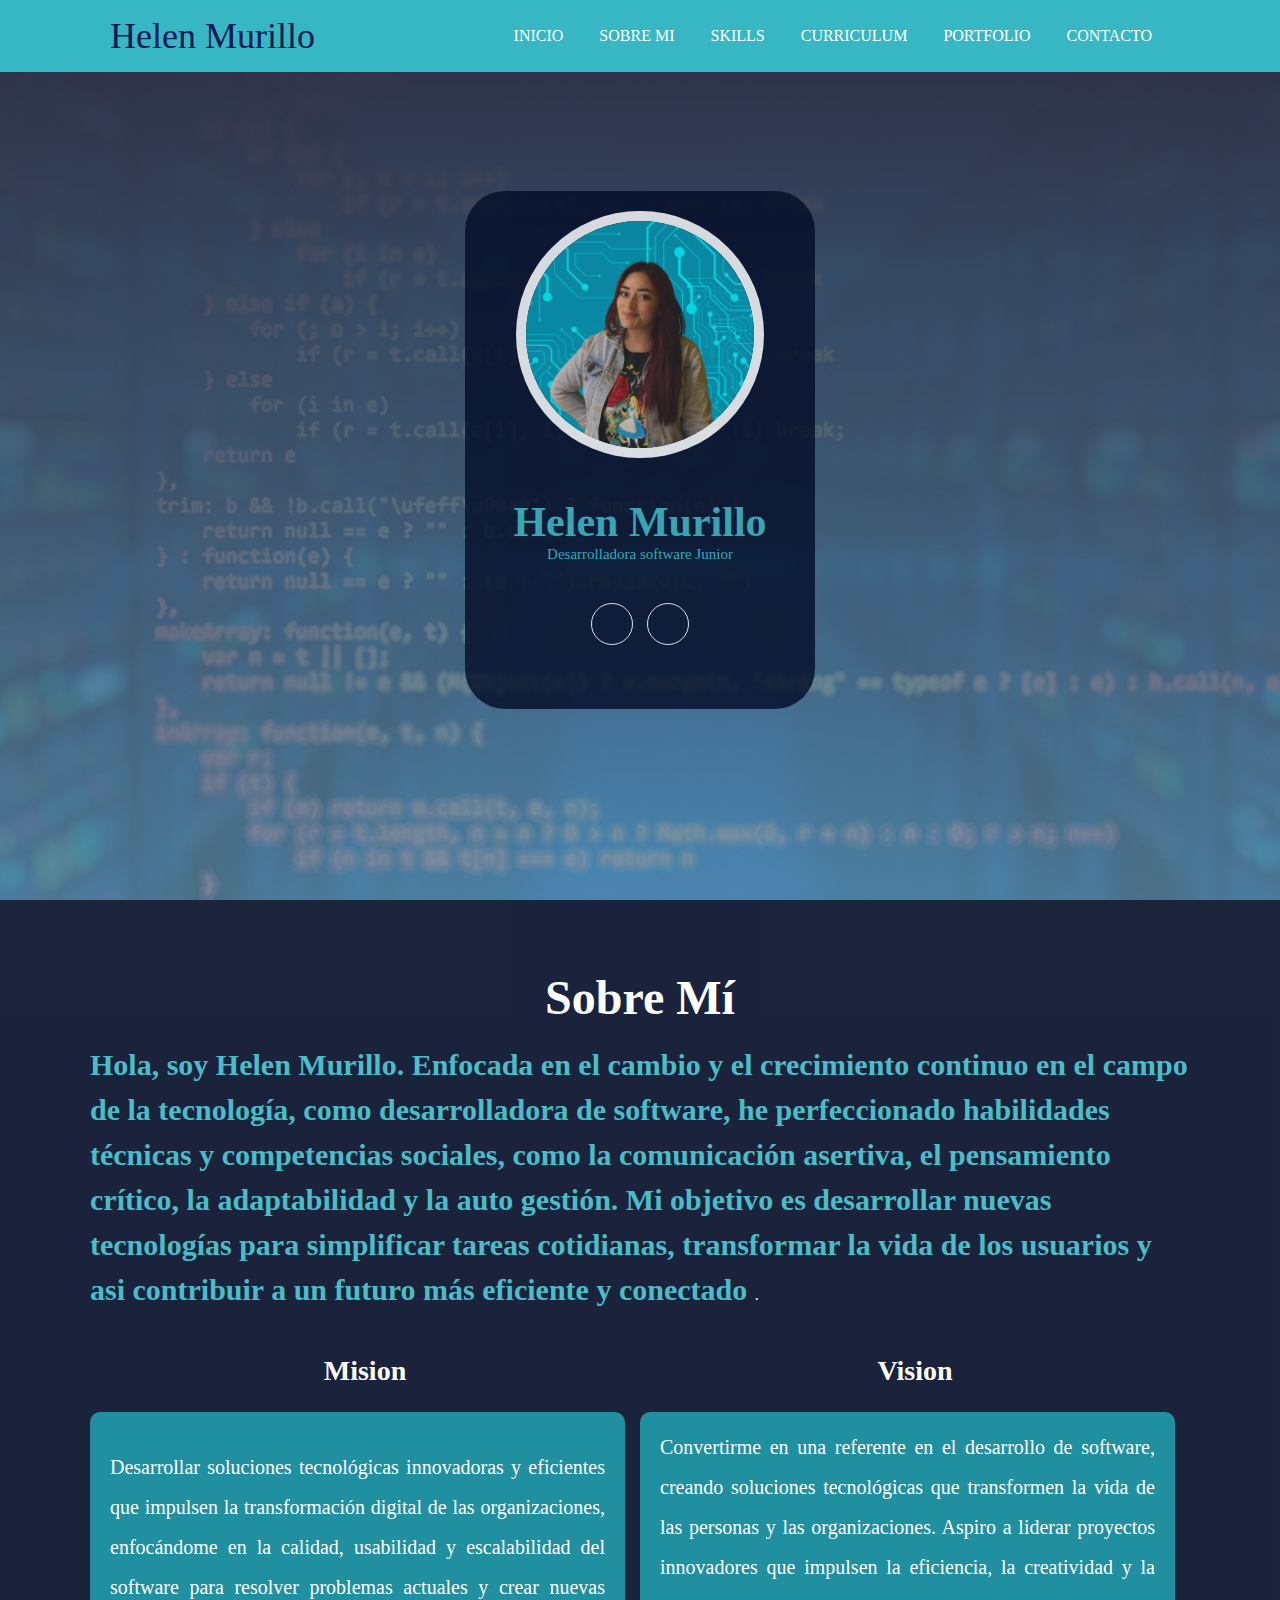
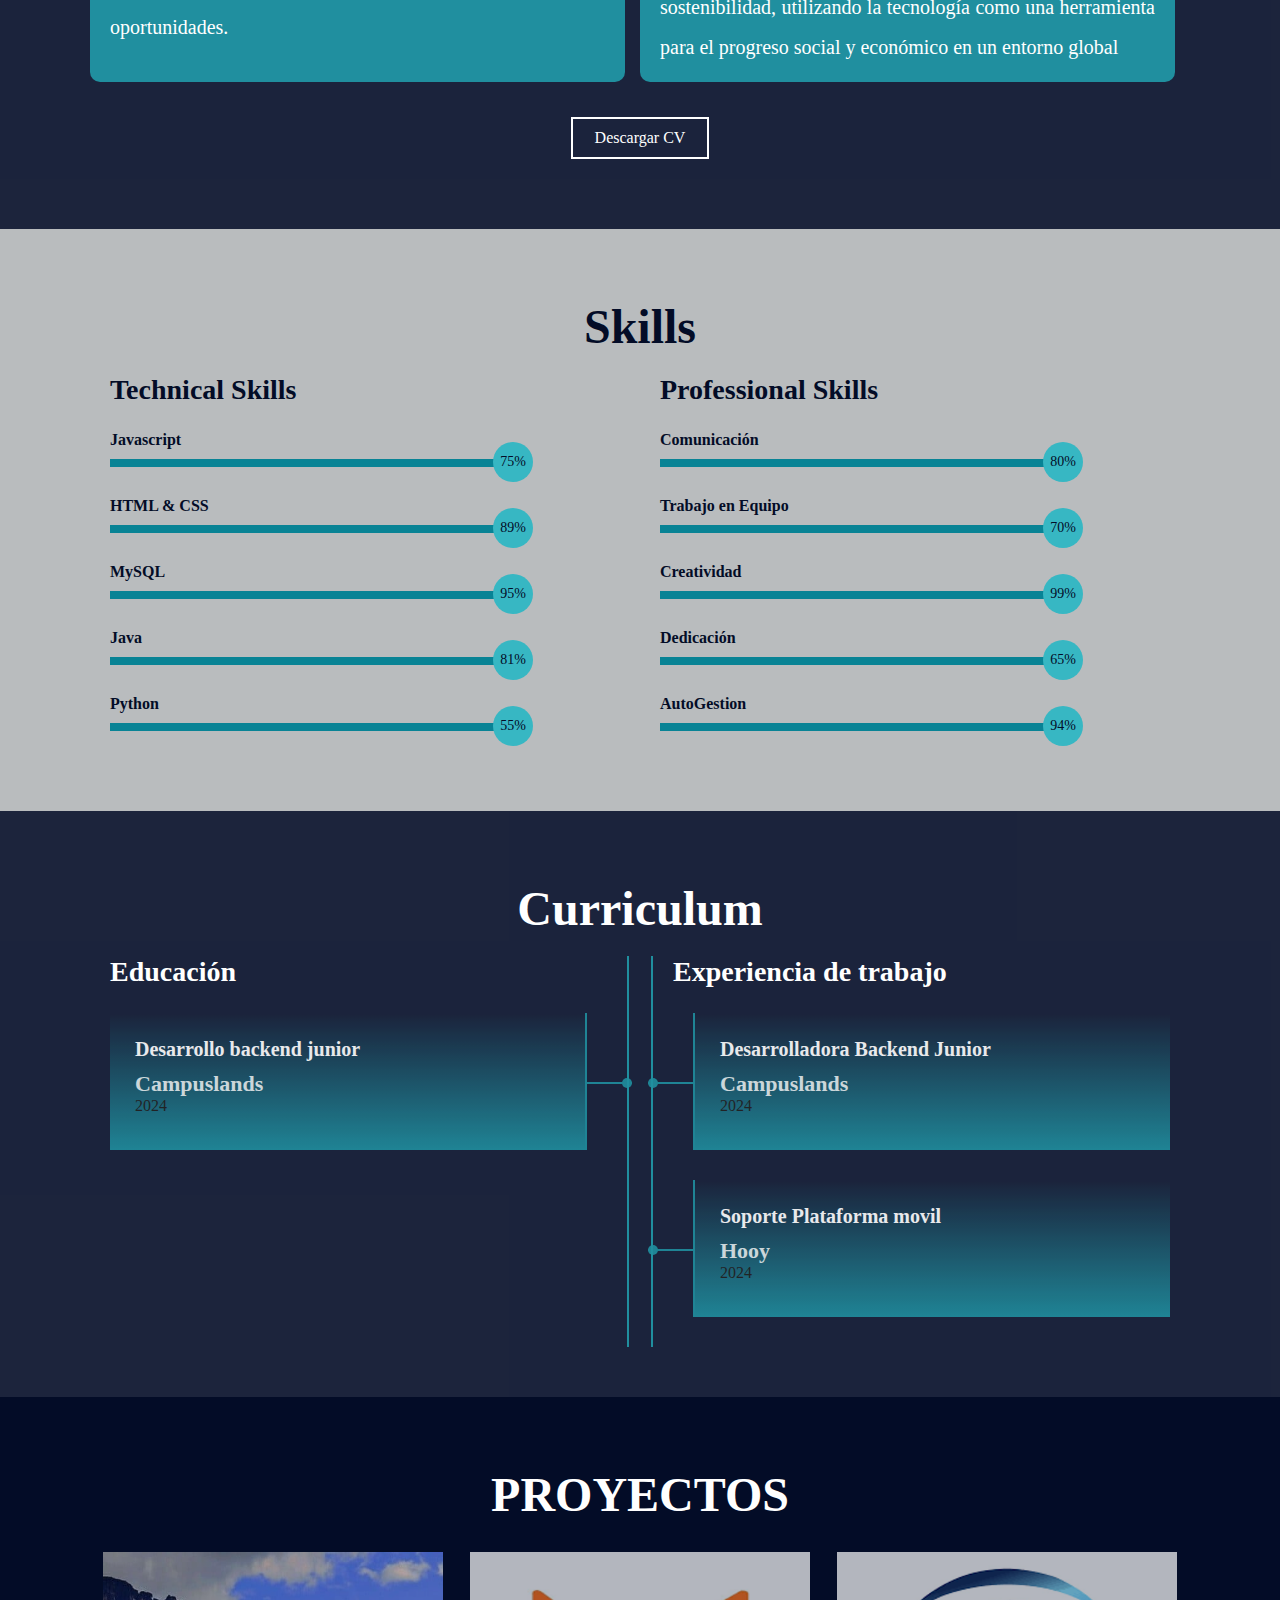
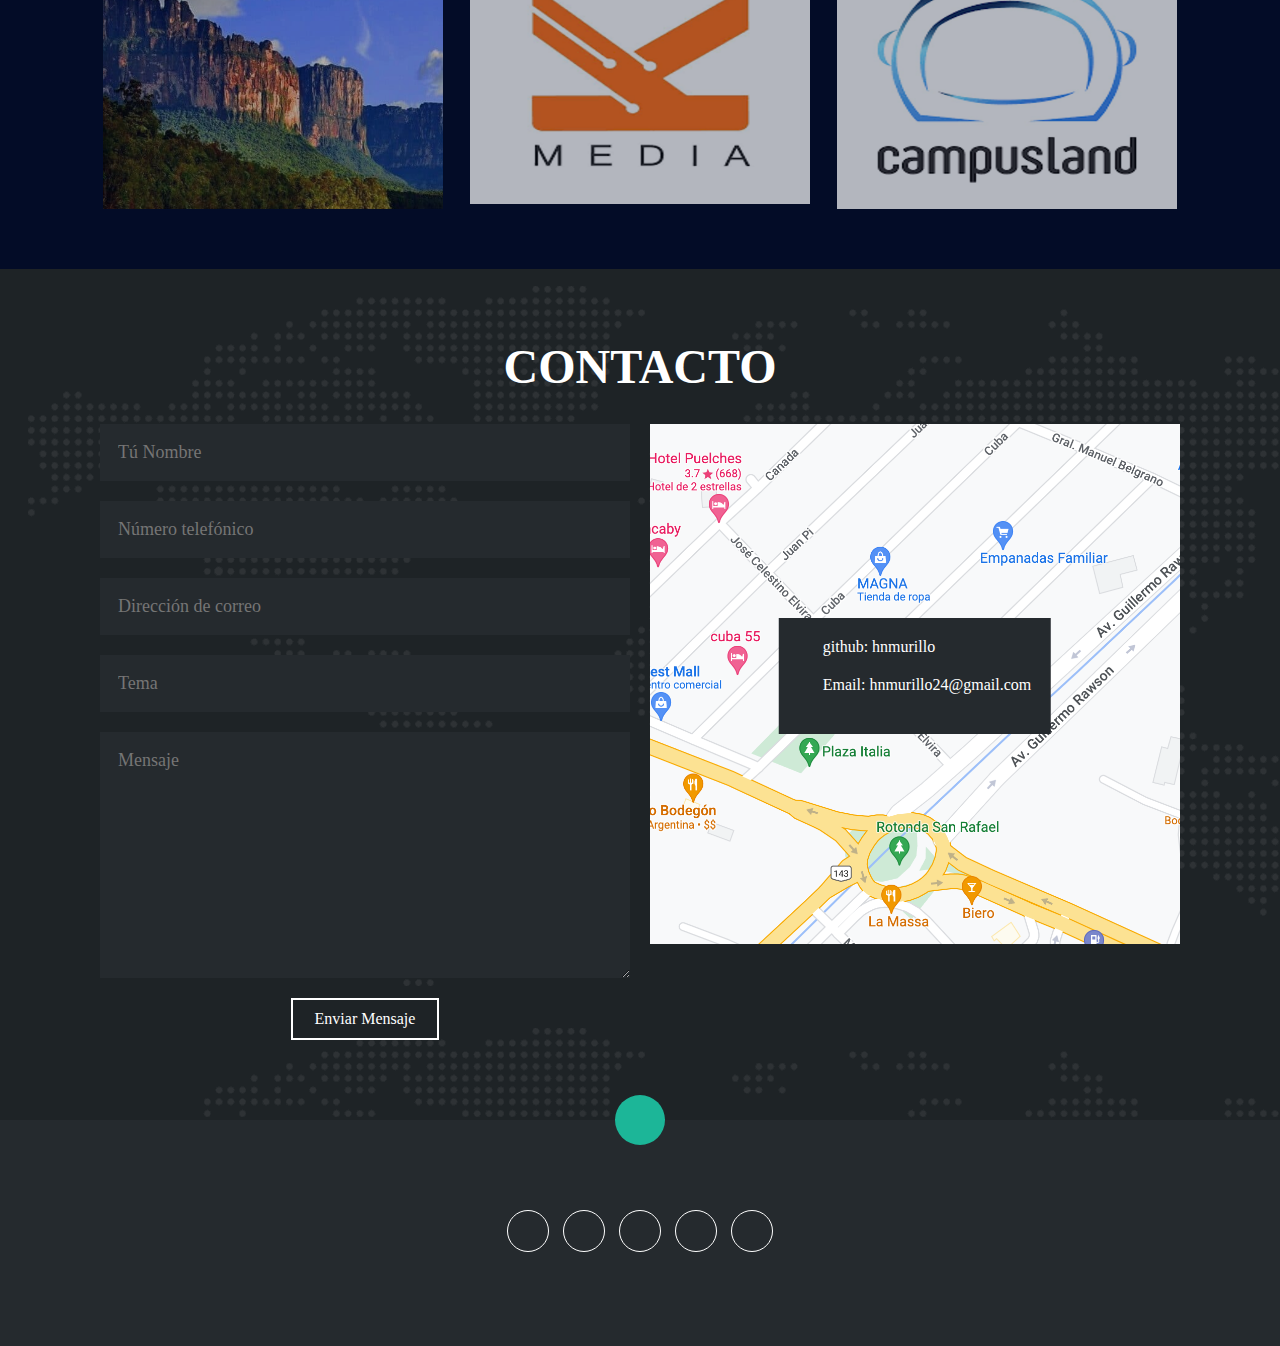
<file: index.html>
<!DOCTYPE html>
<html lang="es">
<head>
    <meta charset="UTF-8">
    <meta http-equiv="X-UA-Compatible" content="IE=edge">
    <meta name="viewport" content="width=device-width, initial-scale=1.0">
    <link rel="stylesheet" href="https://cdnjs.cloudflare.com/ajax/libs/font-awesome/6.1.2/css/all.min.css" integrity="sha512-1sCRPdkRXhBV2PBLUdRb4tMg1w2YPf37qatUFeS7zlBy7jJI8Lf4VHwWfZZfpXtYSLy85pkm9GaYVYMfw5BC1A==" crossorigin="anonymous" referrerpolicy="no-referrer" />
    <title>Portfolio</title>
    <link rel="stylesheet" href="estilo.css">
    <link rel="shortcut icon" href="./img/H.svg" type="image/x-icon">
</head>
<body>
    <!-- MENU ENCABEZADO -->
    <div class="contenedor-header">
        <header>
            <div class="logo">
                <a href="#">Helen Murillo</a>
            </div>
            <nav id="nav">
                <ul>
                    <li><a href="#inicio" onclick="seleccionar()">INICIO</a></li>
                    <li><a href="#sobremi" onclick="seleccionar()">SOBRE MI</a></li>
                    <li><a href="#skills" onclick="seleccionar()">SKILLS</a></li>
                    <li><a href="#curriculum" onclick="seleccionar()">CURRICULUM</a></li>
                    <li><a href="#portfolio" onclick="seleccionar()">PORTFOLIO</a></li>
                    <li><a href="#contacto" onclick="seleccionar()">CONTACTO</a></li>
                </ul>
            </nav>
            <div class="nav-responsive" onclick="mostrarOcultarMenu()">
                <i class="fa-solid fa-bars"></i>
            </div>
        </header>
    </div>

    <!-- SECCION INICIO -->
    <section id="inicio" class="inicio">
        <div class="contenido-banner">
            <div class="contenedor-img">
                <img src="./img/Diseño sin título (1).png" alt="">
            </div>
            <h1>Helen Murillo</h1>
            <h2>Desarrolladora software Junior </h2>
            <div class="redes">
                
                <a  href="#"> <i class="fa-brands fa-git hub"></i></a>
                <a href="#"><i class="fa-brands fa-linkedin-in"></i> </a>
                
            </div>
        </div>
    </section>

    <!-- SECCION SOBRE MI -->
    <section id="sobremi" class="sobremi">
        <div class="contenido-seccion">
            <h2>Sobre Mí</h2>
            <p><span>Hola, soy Helen Murillo. Enfocada en el cambio y el crecimiento continuo en el campo de la tecnología, como desarrolladora de software, he perfeccionado habilidades técnicas y competencias sociales, como la comunicación asertiva, el pensamiento crítico, la adaptabilidad y la auto gestión. Mi objetivo es desarrollar nuevas tecnologías para simplificar tareas cotidianas, transformar la vida de los usuarios y asi contribuir a un futuro más eficiente y conectado
            </span> .</p>

            <div class="fila">
               
                <div class="col">
                    <h3>Mision</h3>
                    <div class="contenedor-intereses">
                        <div class="interes">
                           
                        <span class="vision">Desarrollar soluciones tecnológicas innovadoras y eficientes que impulsen la transformación digital de las organizaciones, enfocándome en la calidad, usabilidad y escalabilidad del software para resolver problemas actuales y crear nuevas oportunidades.</span>
                        </div>
                    </div>
                </div>

                <!-- intereses -->
                <div class="col">
                    <h3>Vision</h3>
                    <div class="contenedor-intereses">
                        <div class="interes">
                           
                        <span class="vision">Convertirme en una referente en el desarrollo de software, creando soluciones tecnológicas que transformen la vida de las personas y las organizaciones. Aspiro a liderar proyectos innovadores que impulsen la eficiencia, la creatividad y la sostenibilidad, utilizando la tecnología como una herramienta para el progreso social y económico en un entorno global</span>
                        </div>
                    </div>
                </div>
            </div>
            <button>
                Descargar CV <i class="fa-solid fa-download"></i>
                <span class="overlay"></span>
            </button>
        </div>
    </section>

    <!-- SECCION SKILLS -->
    <section class="skills" id="skills">
        <div class="contenido-seccion">
            <h2>Skills</h2>
            <div class="fila">
                <!-- Technical Skill -->
                <div class="col">
                    <h3>Technical Skills</h3>
                    <div class="skill">
                        <span>Javascript</span>
                        <div class="barra-skill">
                            <div class="progreso">
                                <span>75%</span>
                            </div>
                        </div>
                    </div>
                    <div class="skill">
                        <span>HTML & CSS</span>
                        <div class="barra-skill">
                            <div class="progreso">
                                <span>89%</span>
                            </div>
                        </div>
                    </div>
                    <div class="skill">
                        <span>MySQL</span>
                        <div class="barra-skill">
                            <div class="progreso">
                                <span>95%</span>
                            </div>
                        </div>
                    </div>
                    <div class="skill">
                        <span>Java</span>
                        <div class="barra-skill">
                            <div class="progreso">
                                <span>81%</span>
                            </div>
                        </div>
                    </div>
                    <div class="skill">
                        <span>Python</span>
                        <div class="barra-skill">
                            <div class="progreso">
                                <span>55%</span>
                            </div>
                        </div>
                    </div>
                </div>
                <!-- Professional Skills -->
                <div class="col">
                    <h3>Professional Skills</h3>
                    <div class="skill">
                        <span>Comunicación</span>
                        <div class="barra-skill">
                            <div class="progreso">
                                <span>80%</span>
                            </div>
                        </div>
                    </div>
                    <div class="skill">
                        <span>Trabajo en Equipo</span>
                        <div class="barra-skill">
                            <div class="progreso">
                                <span>70%</span>
                            </div>
                        </div>
                    </div>
                    <div class="skill">
                        <span>Creatividad</span>
                        <div class="barra-skill">
                            <div class="progreso">
                                <span>99%</span>
                            </div>
                        </div>
                    </div>
                    <div class="skill">
                        <span>Dedicación</span>
                        <div class="barra-skill">
                            <div class="progreso">
                                <span>65%</span>
                            </div>
                        </div>
                    </div>
                    <div class="skill">
                        <span>AutoGestion</span>
                        <div class="barra-skill">
                            <div class="progreso">
                                <span>94%</span>
                            </div>
                        </div>
                    </div>
                </div>
            </div>
        </div>
    </section>

    <!-- SECCION CURRICULUM -->
    <section id="curriculum" class="curriculum">
        <div class="contenido-seccion">
            <h2>Curriculum</h2>
            <div class="fila">
                <div class="col izquierda">
                    <h3>Educación</h3>
                    <div class="item izq">
                        <h4>Desarrollo backend junior</h4>
                        <span class="casa">Campuslands</span>
                        <span class="fecha">2024</span>
                        
                        <div class="conectori">
                            <div class="circuloi"></div>
                        </div>
                    </div>
                  
                    
                </div>

                <div class="col derecha">
                    <h3>Experiencia de trabajo</h3>
                    
                    <div class="item der">
                        <h4>Desarrolladora Backend Junior</h4>
                        <span class="casa">Campuslands</span>
                        <span class="fecha">2024</span>
                        <div class="conectord">
                            <div class="circulod"></div>
                        </div>
                    </div>
                    <div class="item der">
                        <h4>Soporte Plataforma movil</h4>
                        <span class="casa">Hooy</span>
                        <span class="fecha">2024</span>
                        <div class="conectord">
                            <div class="circulod"></div>
                        </div>
                    </div>
                </div>
            </div>
        </div>
    </section>

    <!-- SECCION PORTFOLIO -->
    <section id="portfolio" class="portfolio">
        <div class="contenido-seccion">
            <h2>PROYECTOS</h2>
        
            <div class="galeria">
             <a href=https://github.com/RubioJuan/Proyecto_BBDD_Rubio-Juan_Parga-Helen.git" target="_blank" class="no-estilo">
                <div class="proyecto">
                    <img src="./img/canaima-2-e1698659722286.jpg" alt="">
                    <div class="overlay">
                        <h3>Base de datos</h3>
                        <p>Los ambientalistas</p>
                    </div>
                </div>
             </a>
                <a href=https://github.com/DeividVelasquez/PROYECTO_VelasquezDeivid_PargaHelen.git" target="_blank" class="no-estilo"> 
                <div class="proyecto">
                    <img src="img/Imagen2.png" alt="">
                    <div class="overlay">
                        A<h3>Pagina Web</h3>
                        <p>Media Kario</p>
                    </div>
                </div>
             <a href="dia2/campuslands/dia2/campuslands/build.xml" target="_blank" class="no-estilo">
                <div class="proyecto">
                    <img src="./img/Imagen3.png" alt="">
                    <div class="overlay">
                        <h3>Menu en java para</h3>
                        <p>Campuslands</p>
                    </div>
                </div>
             </a>  
                
                
               
            </div>
        </div>
    </section>

    <!-- SECCION CONTACTO -->
    <section id="contacto" class="contacto">
        <div class="contenido-seccion">
            <h2>CONTACTO</h2>
            <div class="fila">
                <!-- Formulario --> 
                <div class="col">
                    <input type="text" placeholder="Tú Nombre">
                    <input type="text" placeholder="Número telefónico">
                    <input type="text" placeholder="Dirección de correo">
                    <input type="text" placeholder="Tema">
                    <textarea name="" id="" cols="30" rows="10" placeholder="Mensaje"></textarea>
                    <button>
                        Enviar Mensaje<i class="fa-solid fa-paper-plane"></i>
                        <span class="overlay"></span>
                    </button>
                </div>
                <!-- Mapa -->
                <div class="col">
                    <img src="img/ubicacion.png" alt="">
                    <div class="info">
                        <ul>
                            <li>
                                <i class="fa-solid fa-location-dot"></i>
                                github: hnmurillo
                            </li>
                            
                            <li>
                                <i class="fa-solid fa-envelope"></i>
                                Email: hnmurillo24@gmail.com
                            </li>
                        </ul>
                    </div>
                </div>
            </div>
        </div>
    </section>

    <!-- footer -->
    <footer>
        <a href="#inicio" class="arriba">
            <i class="fa-solid fa-angles-up"></i>
        </a>
        <div class="redes">
            <a href="#"><i class="fa-brands fa-facebook-f"></i></a>
            <a href="#"><i class="fa-brands fa-twitter"></i></a>
            <a href="#"><i class="fa-brands fa-skype"></i></a>
            <a href="#"><i class="fa-brands fa-linkedin-in"></i></a>
            <a href="#"><i class="fa-solid fa-rss"></i></a>
        </div>
    </footer>

    <script src="script.js"></script>
</body>
</html>
</file>
<file: estilo.css>
@import url('https://fonts.googleapis.com/css2?family=DM+Serif+Display:ital@0;1&display=swap" rel="stylesheet');
*{
    box-sizing: border-box;
    font-family: 'DM Serif Display", serif';
    margin: 0;
    padding: 0;
}
html{
    /* me permite deslizar cuando hago clic en los links del menu */
    scroll-behavior: smooth;
}
/* MENU */
.contenedor-header{
    background: #37B7C3;
    position: fixed;
    width: 100%;
    top: 0;
    left: 0;
    z-index: 99;
}
.contenedor-header header{
    max-width: 1100px;
    margin: auto;
    display: flex;
    justify-content: space-between;
    align-items: center;
    padding: 15px 20px;
}
.contenedor-header header .logo a{
    font-family: 'Righteous';
    font-size: 36px;
    color: #071952;
    text-decoration: none;
}
.contenedor-header header ul{
    display: flex;
    list-style: none;
}
.contenedor-header header nav ul li a{
    text-align: none;
    color: #fff;
    margin: 0 15px;
    padding: 3px;
    transition: .5s;
    text-decoration: none;
}
.contenedor-header header nav ul li a:hover{
    color: #071952;
}
.nav-responsive{
    background-color: #088395;
    color:#071952;
    padding: 5px 10px;
    border-radius: 5px;
    cursor: pointer;
    display: none;
}
/* SECCION I N I C I O */
.inicio{
    background: linear-gradient(to top, rgba(93, 139, 167, 0.8), rgb(44, 45, 65)),
    url(img/lenguajes-de-programacion-mas-usados-1.jpg);
    background-size: cover;
    height: 100vh;
    color: #37B7C3;
    display: flex;
    align-items: center;
    position: static;
    z-index: -100;
}
.inicio .contenido-banner{
    padding: 20px;
    background-color: #030c27;
    max-width: 350px;
    margin: auto;
    text-align: center;
    border-radius: 40px;
    opacity: 80%;
}
.inicio .contenido-banner img{
    margin-top: 40px;
    border: 10px solid #ffffff;
    display: block;
    width: 80%;
    margin: auto;
    border-radius: 50%;
}
.inicio .contenido-banner h1{
    margin-top: 40px;
    font-size: 42px;
    font-family: 'Righteous';
}
.inicio .contenido-banner h2{
    font-size: 15px;
    font-weight: normal;
}
.inicio .contenido-banner .redes a{
    color: #fff;
    display: inline-block;
    text-decoration: none;
    border: 1px solid #fff;
    border-radius: 50%;
    width: 42px;
    height: 42px;
    line-height: 42px;
    margin: 40px 5px;
    font-size: 20px;
    transition: .3s;
}
.inicio .contenido-banner .redes a:hover{
    background-color: #37B7C3;
}
.sobremi{
    background-color: #030c27;
    color: #fff;
    padding: 50px 20px;
    opacity: 90%;
}
.sobremi .contenido-seccion{
    max-width: 1100px;
    margin: auto;
}
.sobremi h2{
    font-size: 48px;
    font-family: 'Righteous';
    text-align: center;
    padding: 20px 0;

}
.sobremi .contenido-seccion p{
    font: 18px;
    line-height: 40px;
    margin-bottom: 40px;
}
.sobremi .contenido-seccion p span{
    color: #37B7C3;
    font-weight: bold;
    font-size: 30px;
}
.sobremi .fila{
    display: flex;

}
.sobremi .fila .col
{
    width: 50%;
}
.sobremi .fila .col h3{
    font-size: 28px;
    font-family: 'Righteous';
    margin-bottom: 25px;
    text-align: center;
}


.sobremi .fila .col ul li{
    margin: px 0;
}
.sobremi .fila .col ul li strong{
    display: inline-block;
    color: #37B7C3;
    width: 130px;
}
.sobremi .fila .col ul li span{
    background-color: #37B7C3;
    padding: 3px;
    font-weight: bold;
    border-radius: 5px;
    
}
.sobremi .fila .col .contenedor-intereses{
    display: flex;
    flex-wrap: wrap;
    
}
.sobremi .fila .col .contenedor-intereses .interes{
    width: 50vi;
    height: 30vh;
    background-color: #088395;
    border-radius: 10px;
    margin: 0 15px 15px 0;
    display: flex;
    flex-direction: column;
    align-items: center;
    justify-content: center;
    transition: .3s;
}
  .vision{
    
        width: 100%; /* Ajusta el ancho del contenedor según necesites */
        margin: 0 auto; /* Centra el contenedor horizontalmente */
        padding: 20px; /* Añade espacio dentro del contenedor alrededor del texto */
        text-align: justify; /* Centra el texto horizontalmente */
        line-height: 40px;
        font-size: 20px;
    }
    

    
.sobremi .fila .col .contenedor-intereses .interes:hover{
    background-color: #030c27;
}


.sobremi button{
    cursor: pointer;
    background-color: transparent;
    border: 2px solid #fff;
    width: fit-content;
    display: block;
    margin: 20px auto;
    padding: 10px 22px;
    font-size: 16px;
    color: #fff;
    position: relative;
    z-index: 10;
}
.sobremi button .overlay{
    position: absolute;
    top: 0;
    left: 0;
    width: 0;
    height: 100%;
    background-color: #088395;
    z-index: -1;
    transition: 1s;
}
.sobremi button:hover .overlay{
    width: 100%;
}
/* SECCION S K I L L S */
.skills{
    background-color: #b9bcbe;
    color: #030c27;
    padding: 50px 20px;
}
.skills .contenido-seccion{
    max-width: 1100px;
    margin: auto;
}
.skills h2{
    font-size: 48px;
    font-family: 'Righteous';
    text-align: center;
    padding: 20px 0;

}
.skills .fila{
    display: flex;
}
.skills .fila .col{
    width: 50%;
    padding: 0 20px;
}
.skills .fila .col h3{
    font-size: 28px;
    font-family: 'Righteous';
    margin-bottom: 25px;
}
.skills .skill > span{
    font-weight: bold;
    display: block;
    margin-bottom: 10px;
}
.skills .skill .barra-skill{
    height: 8px;
    width: 80%;
    background-color: #131517;
    position: relative;
    margin-bottom: 30px;
}
.skills .skill .progreso{
    background-color: #088395;
    top: 0;
    left: 0;
    height: 8px;
}
.skills .skill .barra-skill span{
    position: absolute;
    height: 40px;
    width: 40px;
    background-color: #37B7C3;
    border-radius: 50px;
    line-height: 40px;
    text-align: center;
    top: -17px;
    right: -15px;
    font-size: 14px;
}
/* Estas clases se agregaran dinamicamente mediante javascript */
.skills .skill .javascript{
    width: 0%;
    animation: 2s javascript forwards;
}
@keyframes javascript {
    0%{width: 0%;}
    100%{width: 75%;}
}

.skills .skill .htmlcss{
    width: 0%;
    animation: 2s htmlcss forwards;
}
@keyframes htmlcss {
    0%{width: 0%;}
    100%{width: 89%;}
}

.skills .skill .photoshop{
    width: 0%;
    animation: 2s photoshop forwards;
}
@keyframes photoshop {
    0%{width: 0%;}
    100%{width: 95%;}
}

.skills .skill .wordpress{
    width: 0%;
    animation: 2s wordpress forwards;
}
@keyframes wordpress {
    0%{width: 0%;}
    100%{width: 81%;}
}

.skills .skill .drupal{
    width: 0%;
    animation: 2s drupal forwards;
}
@keyframes drupal {
    0%{width: 0%;}
    100%{width: 55%;}
}

.skills .skill .comunicacion{
    width: 0%;
    animation: 2s comunicacion forwards;
}
@keyframes comunicacion {
    0%{width: 0%;}
    100%{width: 80%;}
}

.skills .skill .trabajo{
    width: 0%;
    animation: 2s trabajo forwards;
}
@keyframes trabajo {
    0%{width: 0%;}
    100%{width: 70%;}
}

.skills .skill .creatividad{
    width: 0%;
    animation: 2s creatividad forwards;
}
@keyframes creatividad {
    0%{width: 0%;}
    100%{width: 99%;}
}

.skills .skill .dedicacion{
    width: 0%;
    animation: 2s dedicacion forwards;
}
@keyframes dedicacion {
    0%{width: 0%;}
    100%{width: 65%;}
}

.skills .skill .proyect{
    width: 0%;
    animation: 2s proyect forwards;
}
@keyframes proyect {
    0%{width: 0%;}
    100%{width: 94%;}
}
/* SECCION CURRICULUM */
.curriculum{
    background-color: #030c27;
    color: #fff;
    padding: 50px 20px;
    opacity: 90%;
}
.curriculum .contenido-seccion{
    max-width: 1100px;
    margin: auto;
}
.curriculum h2{
    font-size: 48px;
    font-family: 'Righteous';
    text-align: center;
    padding: 20px 0;

}
.curriculum .fila{
    display: flex;
    justify-content: space-between;
}
.curriculum .fila .col{
    width: 49%;
    padding: 0 20px;
}
.curriculum .fila .col h3{
    font-size: 28px;
    font-family: 'Righteous';
    margin-bottom: 25px;
}
.curriculum .fila .izquierda{
    border-right: 2px solid #088395;
}
.curriculum .fila .derecha{
    border-left: 2px solid #088395;
}
.curriculum .fila .item{
    padding: 25px;
    margin-bottom: 30px;
    background: linear-gradient(#030c27,#088395);
    position: relative;
    opacity: 90%;
}
.curriculum .fila .item h4{
    font-size: 20px;
    margin-bottom: 10px;
}
.curriculum .fila .item .casa{
    color: #dde8ea;
    font-size: 22px;
    font-weight: bold;
    display: block;
}
.curriculum .fila .item .fecha{
    display: block;
    color: #0b0c0c;
    margin-bottom: 10px;
}
.curriculum .fila .item p{
    line-height: 24px;
}
.curriculum .fila .izq{
    border-right: 2px solid #088395;
    margin-right: 20px;
}
.curriculum .fila .der{
    border-left: 2px solid #088395;
    margin-left: 20px;
}
.curriculum .fila .item .conectori{
    height: 2px;
    background-color: #088395;
    width: 47px;
    position: absolute;
    top: 50%;
    right: -47px;
    z-index: 5;
}
.curriculum .fila .item .conectori .circuloi{
    display: block;
    height: 10px;
    width: 10px;
    border-radius: 50%;
    background-color: #088395;
    float: right;
    position: relative;
    bottom: 4px;
}
.curriculum .fila .item .conectord{
    height: 2px;
    background-color: #088395;
    width: 47px;
    position: absolute;
    top: 50%;
    left: -47px;
    z-index: 5;
}
.curriculum .fila .item .conectord .circulod{
    display: block;
    height: 10px;
    width: 10px;
    border-radius: 50%;
    background-color: #088395;
    float: left;
    position: relative;
    bottom: 4px;
}
/* SECCION PORTFOLIO */
.portfolio{
    background-color: #030c27;
    color: #fff;
    padding: 50px 20px;
}
.portfolio .contenido-seccion{
    max-width: 1100px;
    margin: auto;
}
.portfolio h2{
    font-size: 48px;
    font-family: 'Righteous';
    text-align: center;
    padding: 20px 0;
}
.portfolio .galeria{
    display: flex;
    flex-wrap: wrap;
    justify-content: space-around;
}
.portfolio .galeria .proyecto{
    position: relative;
    max-width: 340px;
    height: fit-content;
    margin: 10px;
    cursor: pointer;
}
.portfolio .galeria .proyecto img{
    width: 100%;
    display: block;
    opacity: 70%;
}
.no-estilo {
    text-decoration: none;  /* Quita el subrayado */
    color: inherit;         /* Usa el color del texto del elemento padre */
    /* Si quieres quitar cualquier estilo de color, usa color: inherit; */
}

.no-estilo:hover {
    color: inherit;         /* Mantén el color sin cambios al pasar el cursor */
    text-decoration: none;  /* Mantén el subrayado desactivado */
}

.portfolio .galeria .proyecto .overlay{
    position: absolute;
    top: 0;
    width: 100%;
    height: 100%;
    text-align: center;
    background: linear-gradient(rgba(28, 172, 182, 0.92), rgba(28, 182, 177, 0.8));
    display: flex;
    flex-direction: column;
    justify-content: center;
    transition: 1s;
    font-size: 18px;
    letter-spacing: 3px;
    opacity: 0;
}
.portfolio .galeria .proyecto .overlay h3{
    margin-bottom: 20px;
    transition: 1s;
}
.portfolio .galeria .proyecto .overlay:hover{
    opacity: 1;
}
.portfolio .galeria .proyecto .overlay:hover h3{
    margin-bottom: 0px;
}
/* SECCION CONTACTO */
.contacto{
    background-image: url(img/contact_bg.png);
    background-color: #1e2326;
    color: #fff;
    padding: 50px 0;
}
.contacto .contenido-seccion{
    max-width: 1100px;
    margin: auto;
}
.contacto h2{
    font-size: 48px;
    font-family: 'Righteous';
    text-align: center;
    padding: 20px 0;
}
.contacto .fila{
    display: flex;
}
.contacto .col{
    width: 50%;
    padding: 10px;
    position: relative;
}
.contacto .col input, .contacto .col textarea{
    display: block;
    width: 100%;
    padding: 18px;
    border: none;
    margin-bottom: 20px;
    background-color: #252A2E;
    color: #fff;
    font-size: 18px;
}
.contacto button{
    cursor: pointer;
    background-color: transparent;
    border: 2px solid #fff;
    width: fit-content;
    display: block;
    margin: 20px auto;
    padding: 10px 22px;
    font-size: 16px;
    color: #fff;
    position: relative;
    z-index: 10;
}
.contacto button .overlay{
    position: absolute;
    top: 0;
    left: 0;
    width: 0;
    height: 100%;
    background-color: #1CB698;
    z-index: -1;
    transition: 1s;
}
.contacto button:hover .overlay{
    width: 100%;
}
.contacto .col img{
    width: 100%;
}
.contacto .col .info{
    position: absolute;
    top: 40%;
    background-color: #252A2E;
    padding: 20px;
    max-swidth: 350px;
    left: 50%;
    transform: translate(-50%, -50%);
}
.contacto .col .info ul{
    list-style: none;
}
.contacto .col .info ul li{
    margin-bottom: 20px;
}
.contacto .col .info ul li i{
    color: #1CB698;
    display: inline-block;
    margin-right: 20px;
}
footer{
    background-color: #252A2E;
    color: #fff;
    padding: 50px 0 30px 0;
    text-align: center;
    position: relative;
    width: 100%;
}
footer .redes{
    margin-bottom: 20px;
}
footer .redes a{
    color: #fff;
    display: inline-block;
    text-decoration: none;
    border: 1px solid #fff;
    border-radius: 100%;
    width: 42px;
    height: 42px;
    line-height: 42px;
    margin: 40px 5px;
    font-size: 20px;
    transition: .3s;
}
footer .arriba{
    display: block;
    width: 50px;
    height: 50px;
    background-color: #1CB698;
    color: #fff;
    position: absolute;
    left: 50%;
    transform: translateX(-50%);
    top: -25px;
    border-radius: 50%;
    line-height: 50px;
    font-size: 18px;
}
/* SECCION RESPONSIVE */
@media screen and (max-width:980px){
    nav{
        display: none;
    }
    .nav-responsive{
        display: block;
    }
    nav.responsive{
        display: block;
        position: absolute;
        right: 0;
        top: 75px;
        background-color: #252A2E;
        width: 180px;
    }
    nav.responsive ul{
        display: block !important;
    }
    nav.responsive ul li{
        border-bottom: 1px solid #fff;
        padding: 10px 0;
    }
}
@media screen and (max-width:700px){
    .sobremi .fila{
        display: block;
    }
    .sobremi .fila .col{
        width: fit-content;
    }

    .skills .fila{
        display: block;
    }
    .skills .fila .col{
        width: 100%;
    }
    .skills .fila .col .barra-skill{
        width: 100%;
    }

    .curriculum .fila{
        display: block;
    }
    .curriculum .fila .col{
        width: 90%;
    }
    .curriculum .fila .derecha{
        margin-left: 20px;
    }

    .portfolio .galeria{
        display: block;
        width: 100%;
    }
    .portfolio .galeria .proyecto{
        max-width: 100%;
    }
    .portfolio .galeria .proyecto img{
        width: 100%;
    }
    .contacto .fila{
        display: block;
    }
    .contacto .fila .col{
        width: 100%;
    }
}
</file>
